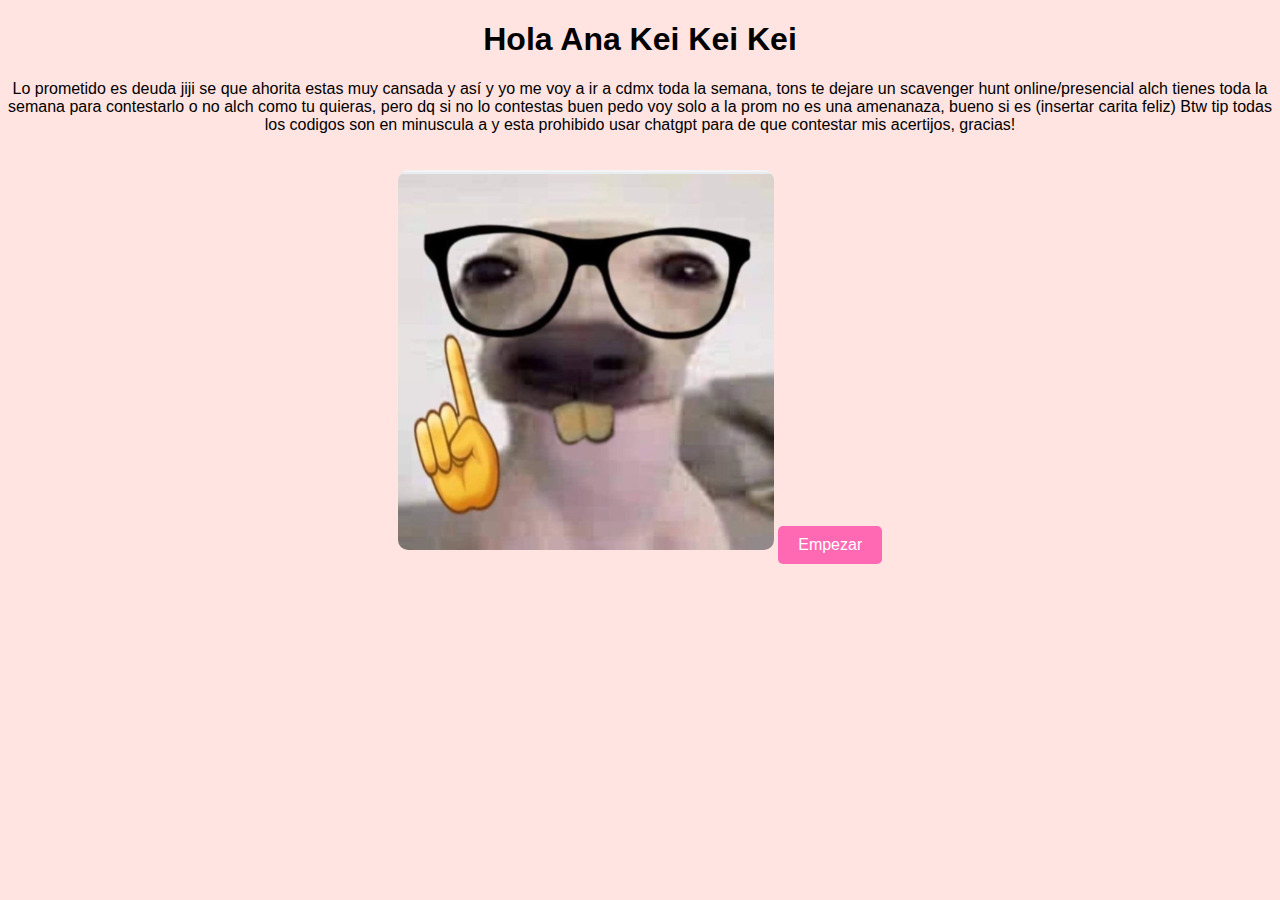
<file: index.html>
<!DOCTYPE html>
<html lang="es">
<head>
    <meta charset="UTF-8">
    <meta name="viewport" content="width=device-width, initial-scale=1.0">
    <title>Bienvenida</title>
    <link rel="stylesheet" href="styles.css">
</head>
<body>
    <div class="welcome-container">
        <h1>Hola Ana Kei Kei Kei</h1>
        <p class="welcome-message">
            Lo prometido es deuda jiji se que ahorita estas muy cansada y así y yo me voy a ir a cdmx toda la semana, tons te dejare un scavenger hunt online/presencial alch tienes toda la semana para contestarlo o no alch como tu quieras, pero dq si no lo contestas buen pedo voy solo a la prom no es una amenanaza, bueno si es (insertar carita feliz) Btw tip todas los codigos son en minuscula a y esta prohibido usar chatgpt para de que contestar mis acertijos, gracias!
        </p>
        <img src="Imagen0.png" alt="Bienvenida Ana" class="welcome-image">
        <button onclick="location.href='pista1.html'">Empezar</button>
    </div>
</body>
</html>
</file>
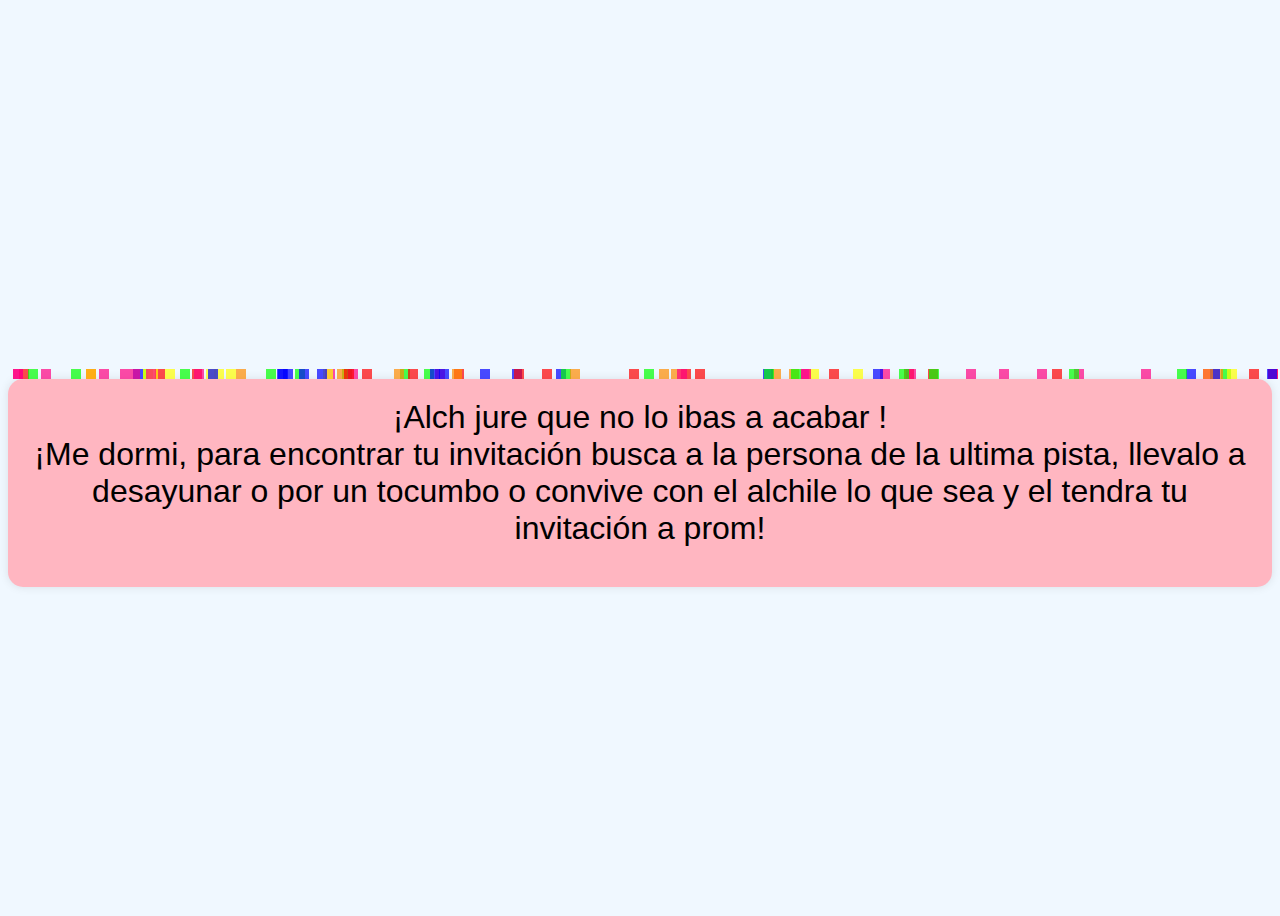
<file: fin.html>
<!DOCTYPE html>
<html lang="es">
<head>
    <meta charset="UTF-8">
    <meta name="viewport" content="width=device-width, initial-scale=1.0">
    <title>¡Final!</title>
    <link rel="stylesheet" href="styles.css">
    <style>
        body {
            display: flex;
            justify-content: center;
            align-items: center;
            height: 100vh;
            background-color: #f0f8ff;
            font-family: 'Comic Sans MS', cursive, sans-serif;
            text-align: center;
            overflow: hidden;
        }
        .container {
            position: relative;
        }
        .message {
            font-size: 2em;
            margin-bottom: 20px;
        }
        .confetti {
            position: absolute;
            width: 10px;
            height: 10px;
            background-color: #ff0;
            top: -10px;
            opacity: 0.7;
            animation: fall 4s infinite;
        }
        @keyframes fall {
            to {
                transform: translateY(100vh) rotate(360deg);
                opacity: 0;
            }
        }
    </style>
</head>
<body>
    <div class="container">
        <div class="message">¡Alch jure que no lo ibas a acabar !<br>¡Me dormi, para encontrar tu invitación busca a la persona de la ultima pista, llevalo a desayunar o por un tocumbo o convive con el alchile lo que sea y el tendra tu invitación a prom!</div>
    </div>
    <script>
        function createConfetti() {
            const container = document.querySelector('.container');
            for (let i = 0; i < 100; i++) {
                const confetti = document.createElement('div');
                confetti.classList.add('confetti');
                confetti.style.backgroundColor = getRandomColor();
                confetti.style.left = `${Math.random() * 100}vw`;
                confetti.style.animationDelay = `${Math.random() * 4}s`;
                container.appendChild(confetti);
            }
        }

        function getRandomColor() {
            const colors = ['#ff0', '#ff8c00', '#ff0080', '#00f', '#0f0', '#f00'];
            return colors[Math.floor(Math.random() * colors.length)];
        }

        createConfetti();
    </script>
</body>
</html>
</file>
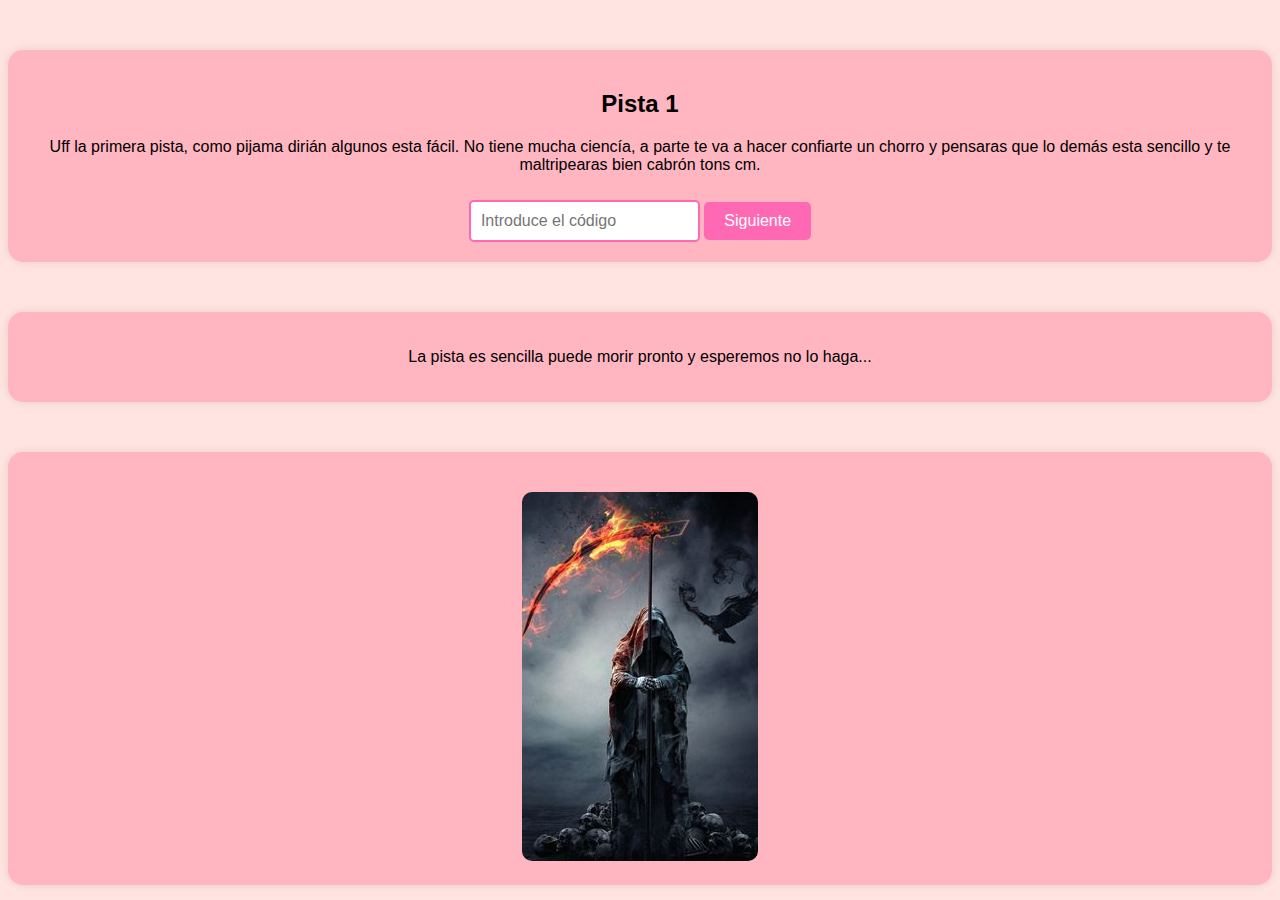
<file: pista1.html>
<!DOCTYPE html>
<html lang="es">
<head>
    <meta charset="UTF-8">
    <meta name="viewport" content="width=device-width, initial-scale=1.0">
    <title>Pista 1</title>
    <link rel="stylesheet" href="styles.css">
</head>
<body>
    <div class="container">
        <h2>Pista 1</h2>
        <p>Uff la primera pista, como pijama dirián algunos esta fácil. No tiene mucha ciencía, a parte te va a hacer confiarte un chorro y pensaras que lo demás esta sencillo y te maltripearas bien cabrón tons cm.</p>
        <input type="text" id="clueInput" placeholder="Introduce el código">
        <button id="nextButton">Siguiente</button>
    </div>

    <div class="container">
        <p>La pista es sencilla puede morir pronto y esperemos no lo haga...</p>
    </div>

    <div class="container">
        <img src="Imagen1.jpg" alt="Imagen de la pista">
    </div>

    <script>
        document.getElementById('nextButton').addEventListener('click', function() {
            const enteredCode = document.getElementById('clueInput').value.trim();
            if (enteredCode === 'oxxogas') {
                window.location.href = 'pista2.html';
            } else {
                alert('Uff te dormiste esta mal!.');
            }
        });
    </script>
</body>
</html>
</file>
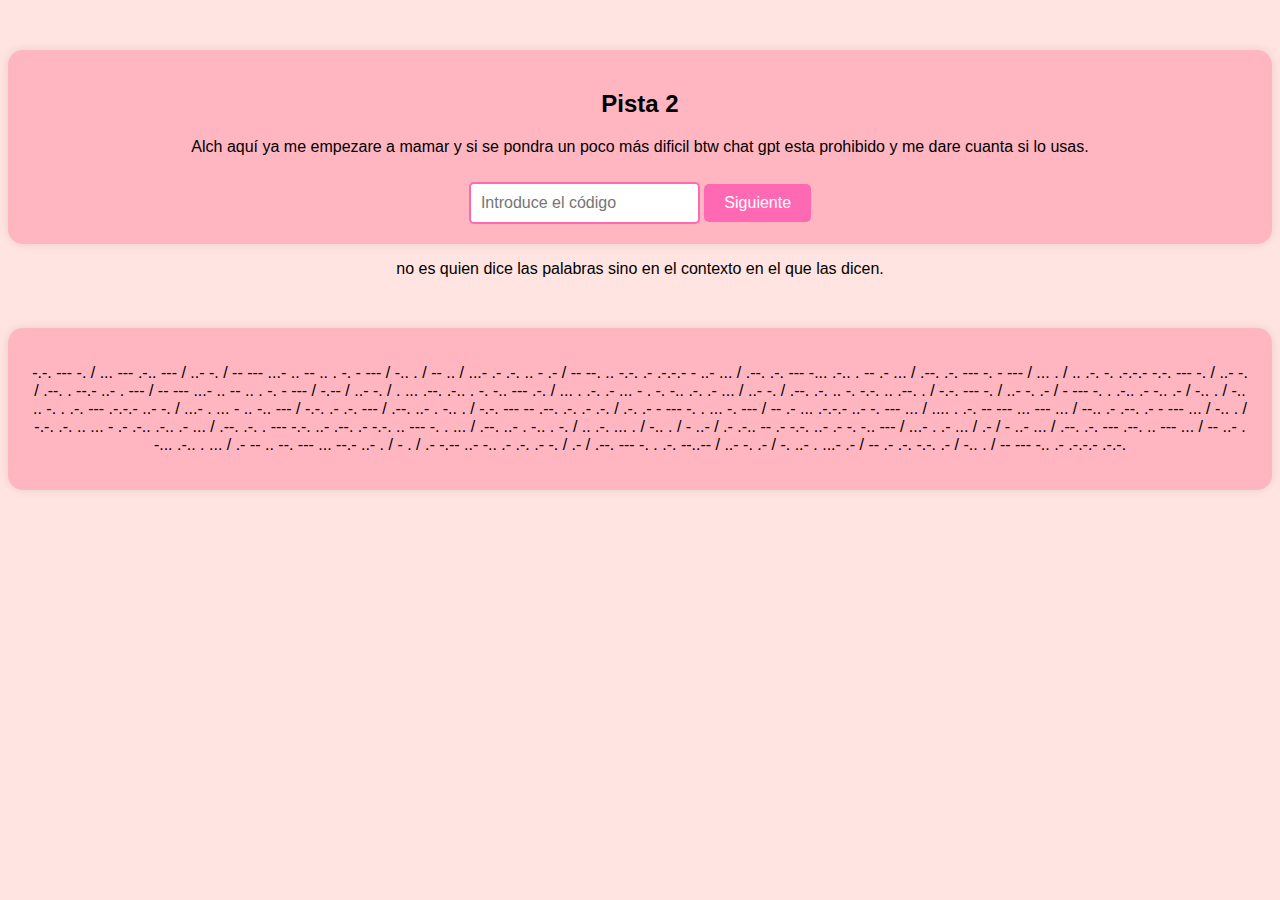
<file: pista2.html>
<!DOCTYPE html>
<html lang="es">
<head>
    <meta charset="UTF-8">
    <meta name="viewport" content="width=device-width, initial-scale=1.0">
    <title>Pista 2</title>
    <link rel="stylesheet" href="styles.css">
</head>
<body>
    <div class="container">
        <h2>Pista 2</h2>
        <p>Alch aquí ya me empezare a mamar y si se pondra un poco más dificil btw chat gpt esta prohibido y me dare cuanta si lo usas.</p>
        <input type="text" id="clueInput" placeholder="Introduce el código">
        <button id="nextButton">Siguiente</button>
    </div>

    <p>no es quien dice las palabras sino en el contexto en el que las dicen.</p>

    <div class="container">
        <p>-.-. --- -. / ... --- .-.. --- / ..- -. / -- --- ...- .. -- .. . -. - --- / -.. . / -- .. / ...- .- .-. .. - .- / -- --. .. -.-. .- .-.-.- - ..- ... / .--. .-. --- -... .-.. . -- .- ... / .--. .-. --- -. - --- / ... . / .. .-. -. .-.-.- -.-. --- -. / ..- -. / .--. . --.- ..- . --- / -- --- ...- .. -- .. . -. - --- / -.-- / ..- -. / . ... .--. .-.. . -. -.. --- .-. / ... . .-. .- ... - . -. -.. .-. .- ... / ..- -. / .--. .-. .. -. -.-. .. .--. . / -.-. --- -. / ..- -. .- / - --- -. . .-.. .- -.. .- / -.. . / -.. .. -. . .-. --- .-.-.- ..- -. / ...- . ... - .. -.. --- / -.-. .- .-. --- / .--. ..- . -.. . / -.-. --- -- .--. .-. .- .-. / .-. .- - --- -. . ... -. --- / -- .- ... .-.-.- ..- -. --- ... / .... . .-. -- --- ... --- ... / --.. .- .--. .- - --- ... / -.. . / -.-. .-. .. ... - .- .-.. .-.. .- ... / .--. .-. . --- -.-. ..- .--. .- -.-. .. --- -. . ... / .--. ..- . -.. . -. / .. .-. ... . / -.. . / - ..- / .- .-.. -- .- -.-. ..- .- -. -.. --- / ...- . .- ... / .- / - ..- ... / .--. .-. --- .--. .. --- ... / -- ..- . -... .-.. . ... / .- -- .. --. --- ... --.- ..- . / - . / .- -.-- ..- -.. .- .-. .- -. / .- / .--. --- -. . .-. --..-- / ..- -. .- / -. ..- . ...- .- / -- .- .-. -.-. .- / -.. . / -- --- -.. .- .-.-.- .-.-. </p>
    </div>


    <script>
        document.getElementById('nextButton').addEventListener('click', function() {
            const enteredCode = document.getElementById('clueInput').value.trim();
            if (enteredCode === 'shrek2') {
                window.location.href = 'pista3.html';
            } else {
                alert('Uff te dormiste esta mal!, siempre digo que es una obra de arte');
            }
        });
    </script>
</body>
</html>
</file>
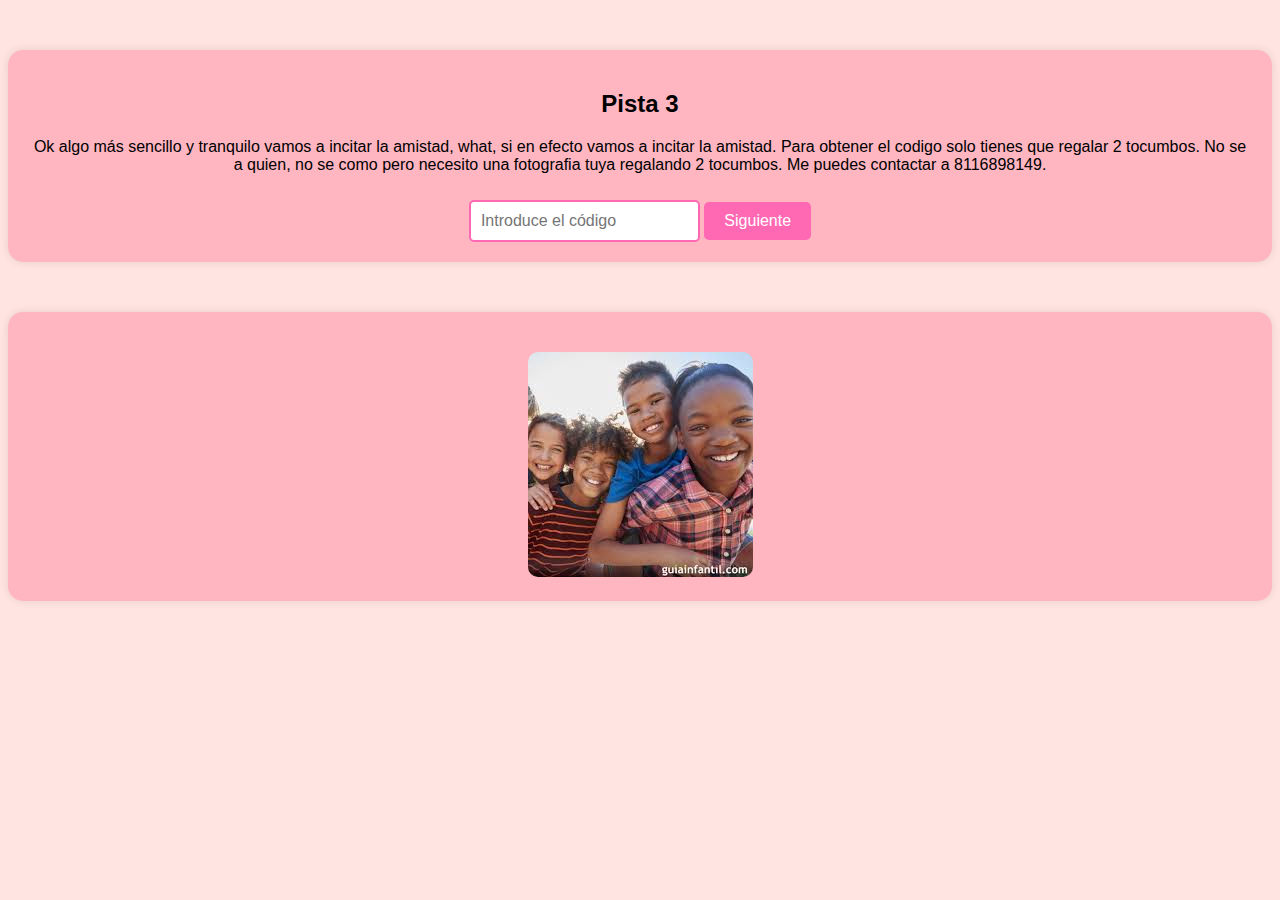
<file: pista3.html>
<!DOCTYPE html>
<html lang="es">
<head>
    <meta charset="UTF-8">
    <meta name="viewport" content="width=device-width, initial-scale=1.0">
    <title>Pista 2</title>
    <link rel="stylesheet" href="styles.css">
</head>
<body>
    <div class="container">
        <h2>Pista 3</h2>
        <p>Ok algo más sencillo y tranquilo vamos a incitar la amistad, what, si en efecto vamos a incitar la amistad. Para obtener el codigo solo tienes que regalar 2 tocumbos. No se a quien, no se como pero necesito una fotografia tuya regalando 2 tocumbos. Me puedes contactar a 8116898149.</p>
        <input type="text" id="clueInput" placeholder="Introduce el código">
        <button id="nextButton">Siguiente</button>
    </div>


    <div class="container">
        <img src="Imagen3.jpg" alt="Imagen de la pista 3">
    </div>

    <script>
        document.getElementById('nextButton').addEventListener('click', function() {
            const enteredCode = document.getElementById('clueInput').value.trim();
            if (enteredCode === 'josueyjorgesincamisa1') {
                window.location.href = 'pista4.html';
            } else {
                alert('Qp Anakaren porque piensas así de josue y jorge alm!! respetalos');
            }
        });
    </script>
</body>
</html>
</file>
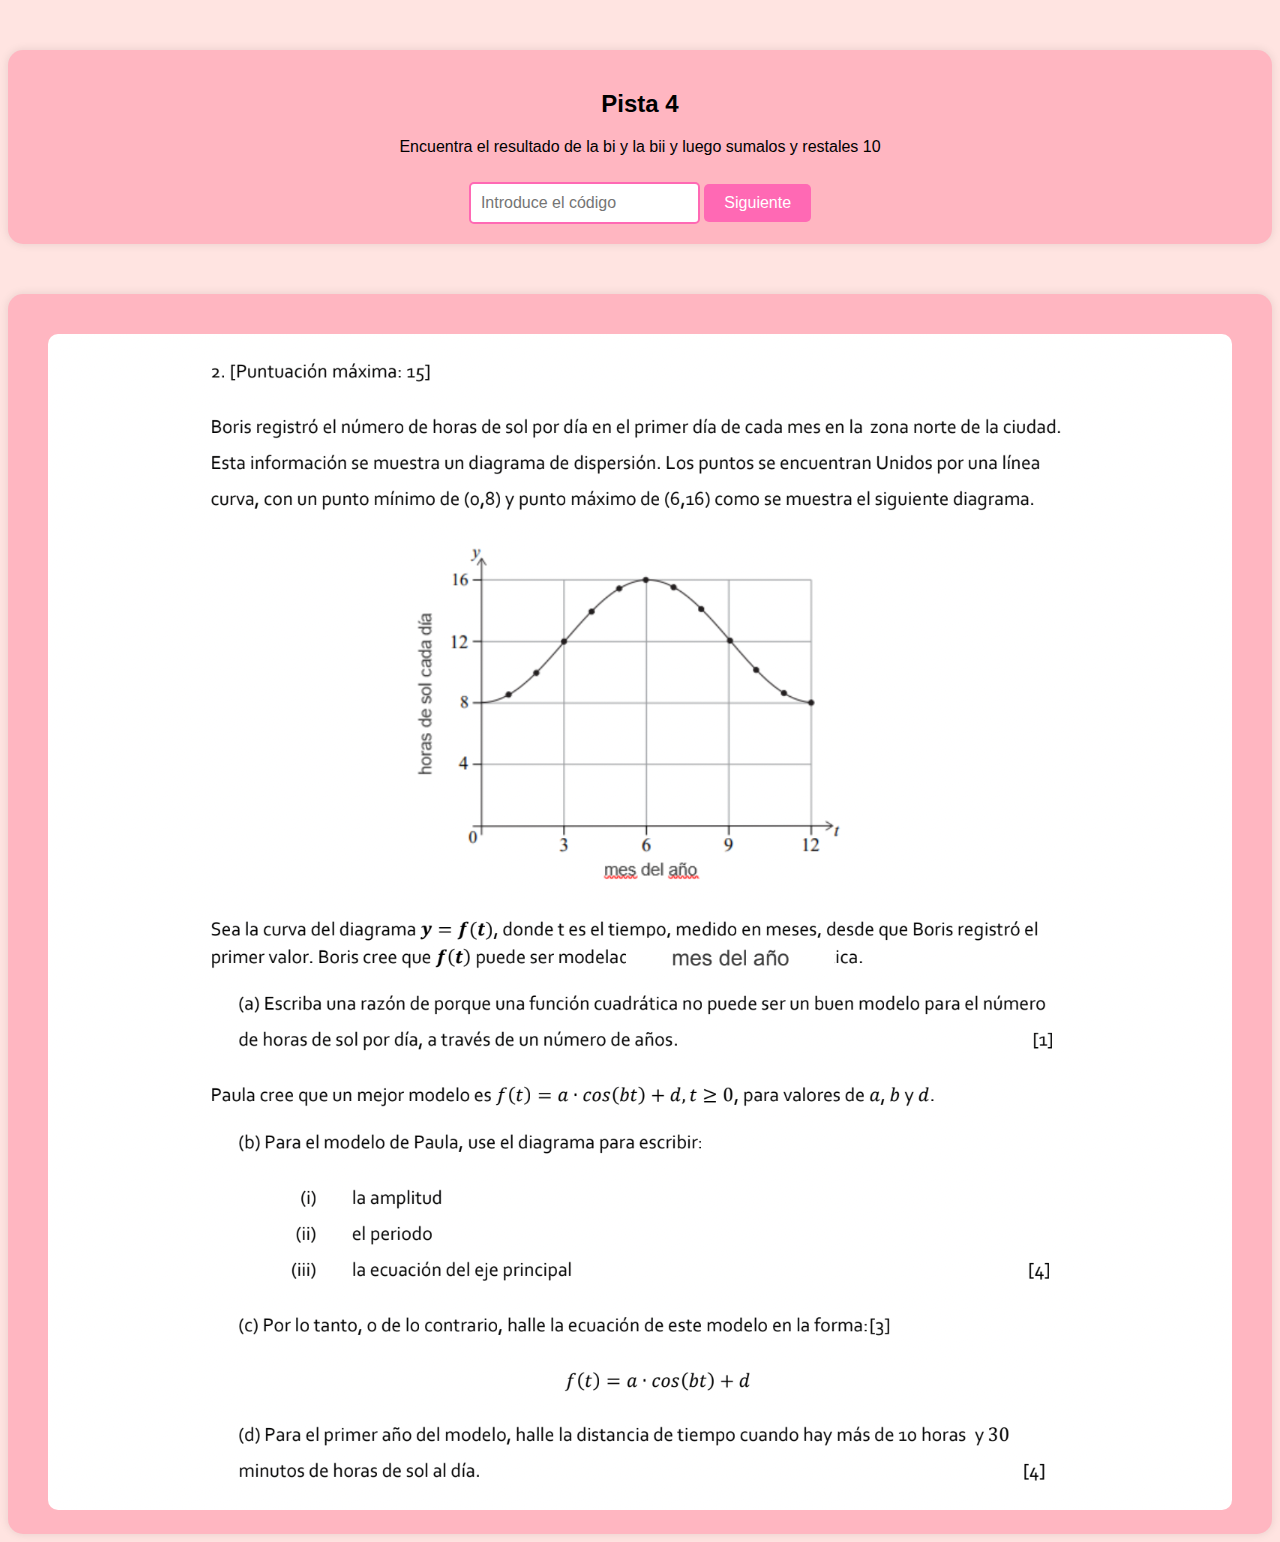
<file: pista4.html>
<!DOCTYPE html>
<html lang="es">
<head>
    <meta charset="UTF-8">
    <meta name="viewport" content="width=device-width, initial-scale=1.0">
    <title>Pista 1</title>
    <link rel="stylesheet" href="styles.css">
</head>
<body>
    <div class="container">
        <h2>Pista 4</h2>
        <p>Encuentra el resultado de la bi y la bii y luego sumalos y restales 10</p>
        <input type="text" id="clueInput" placeholder="Introduce el código">
        <button id="nextButton">Siguiente</button>
    </div>


    <div class="container">
        <img src="Imagen4.png" alt="Imagen de la pista">
    </div>

    <script>
        document.getElementById('nextButton').addEventListener('click', function() {
            const enteredCode = document.getElementById('clueInput').value.trim();
            if (enteredCode === '6') {
                window.location.href = 'pista5.html';
            } else {
                alert('QP ANAKAREN TE LA TIENES QUE SAAABERR');
            }
        });
    </script>
</body>
</html>
</file>
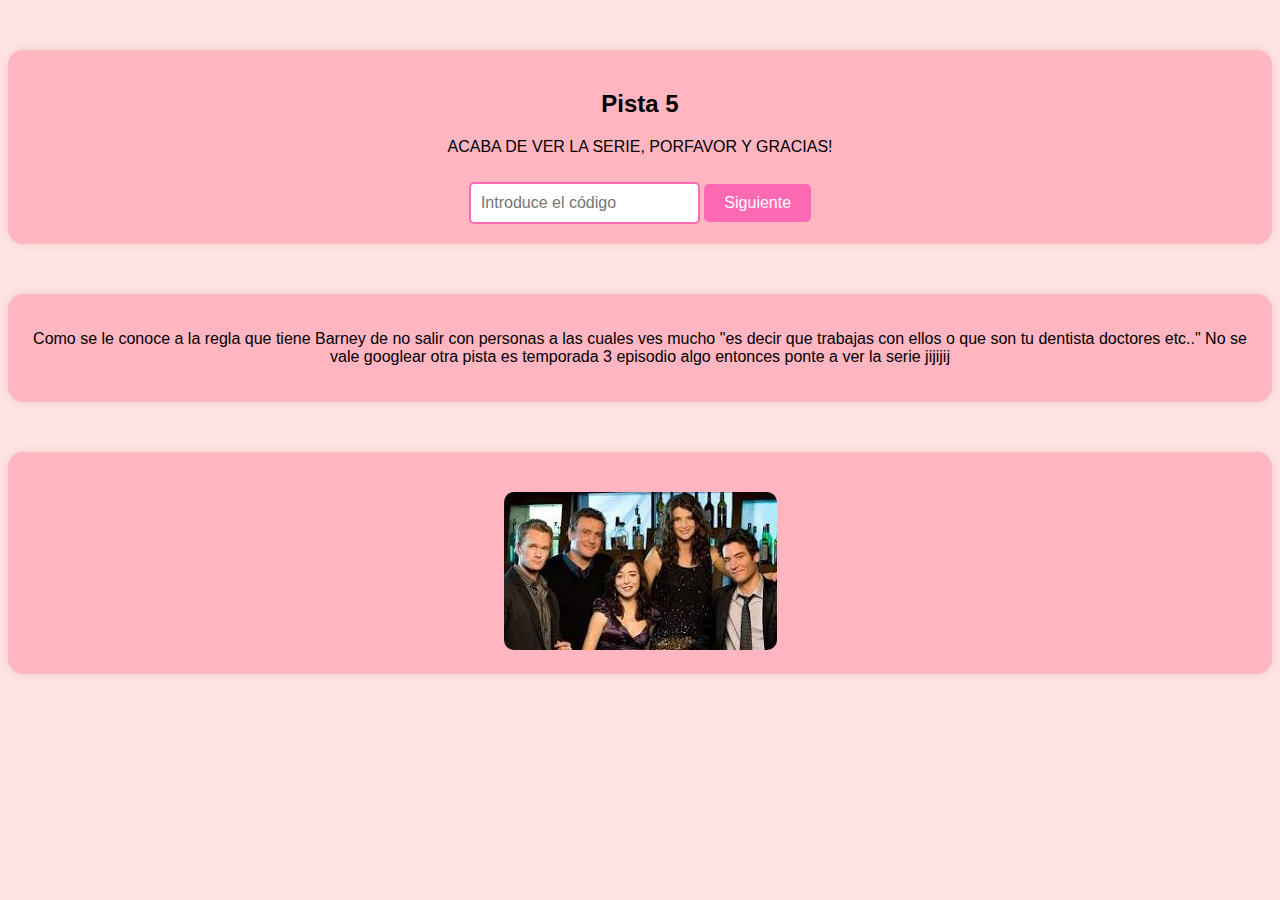
<file: pista5.html>
<!DOCTYPE html>
<html lang="es">
<head>
    <meta charset="UTF-8">
    <meta name="viewport" content="width=device-width, initial-scale=1.0">
    <title>Pista 5</title>
    <link rel="stylesheet" href="styles.css">
</head>
<body>
    <div class="container">
        <h2>Pista 5</h2>
        <p>ACABA DE VER LA SERIE, PORFAVOR Y GRACIAS!</p>
        <input type="text" id="clueInput" placeholder="Introduce el código">
        <button id="nextButton">Siguiente</button>
    </div>

    <div class="container">
        <p>Como se le conoce a la regla que tiene Barney de no salir con personas a las cuales ves mucho "es decir que trabajas con ellos o que son tu dentista doctores etc.." No se vale googlear otra pista es temporada 3 episodio algo entonces ponte a ver la serie jijijij</p>
    </div>

    <div class="container">
        <img src="Imagen5.jpg" alt="Imagen de la pista">
    </div>

    <script>
        document.getElementById('nextButton').addEventListener('click', function() {
            const enteredCode = document.getElementById('clueInput').value.trim();
            if (enteredCode === 'platino') {
                window.location.href = 'pista6.html';
            } else {
                alert('VE LA SERIEEEE');
            }
        });
    </script>
</body>
</html>
</file>
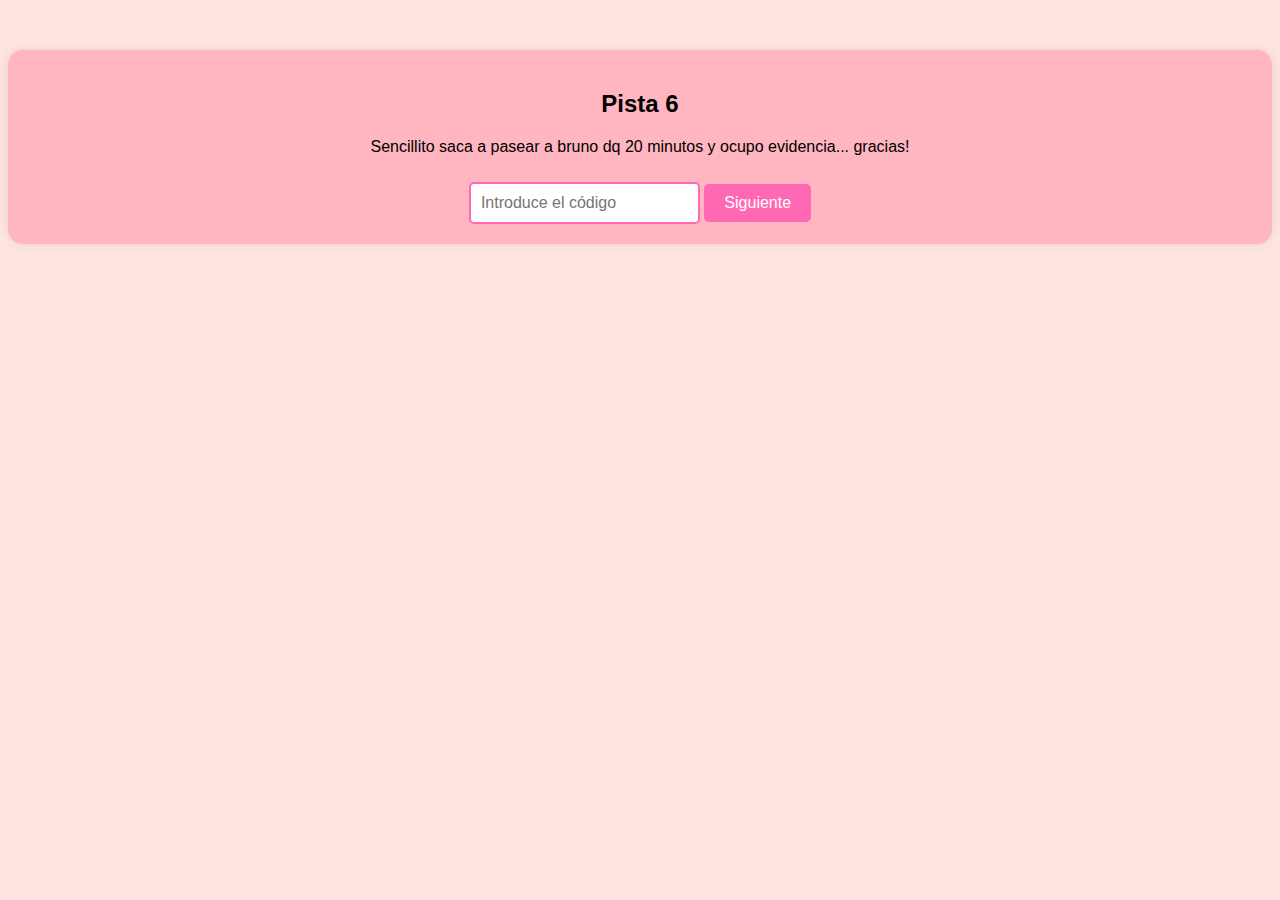
<file: pista6.html>
<!DOCTYPE html>
<html lang="es">
<head>
    <meta charset="UTF-8">
    <meta name="viewport" content="width=device-width, initial-scale=1.0">
    <title>Pista 6</title>
    <link rel="stylesheet" href="styles.css">
</head>
<body>
    <div class="container">
        <h2>Pista 6</h2>
        <p>Sencillito saca a pasear a bruno dq 20 minutos y ocupo evidencia... gracias!</p>
        <input type="text" id="clueInput" placeholder="Introduce el código">
        <button id="nextButton">Siguiente</button>
    </div>
    <script>
        document.getElementById('nextButton').addEventListener('click', function() {
            const enteredCode = document.getElementById('clueInput').value.trim();
            if (enteredCode === 'brunomarsjiji') {
                window.location.href = 'pista7.html';
            } else {
                alert('la evidencia se veia fake alch');
            }
        });
    </script>
</body>
</html>
</file>
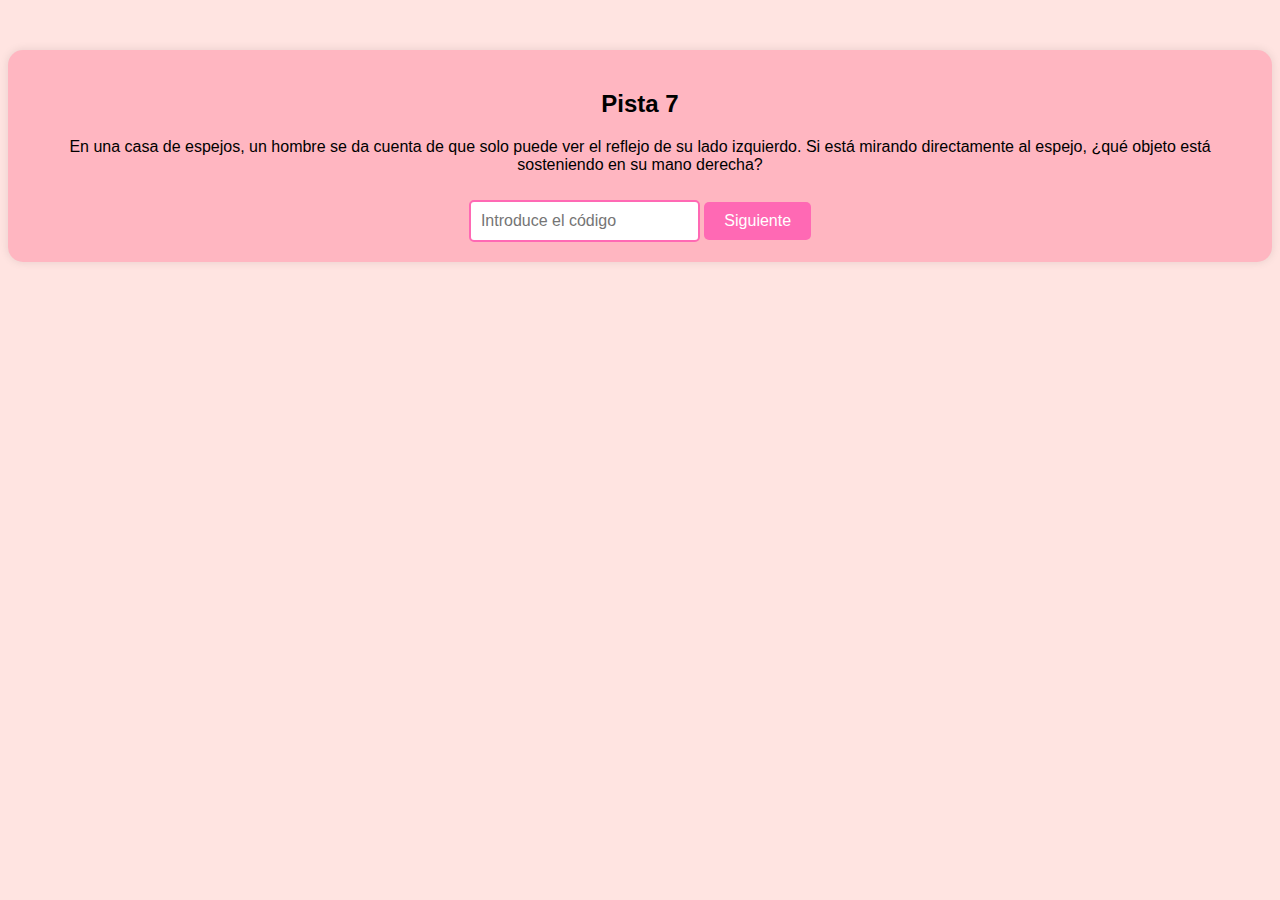
<file: pista7.html>
<!DOCTYPE html>
<html lang="es">
<head>
    <meta charset="UTF-8">
    <meta name="viewport" content="width=device-width, initial-scale=1.0">
    <title>Pista 7</title>
    <link rel="stylesheet" href="styles.css">
</head>
<body>
    <div class="container">
        <h2>Pista 7</h2>
        <p>En una casa de espejos, un hombre se da cuenta de que solo puede ver el reflejo de su lado izquierdo. Si está mirando directamente al espejo, ¿qué objeto está sosteniendo en su mano derecha?
        </p>
        <input type="text" id="clueInput" placeholder="Introduce el código">
        <button id="nextButton">Siguiente</button>
    </div>

    <script>
        document.getElementById('nextButton').addEventListener('click', function() {
            const enteredCode = document.getElementById('clueInput').value.trim();
            if (enteredCode === 'unespejo') {
                window.location.href = 'pista8.html';
            } else {
                alert('uff tantito más mamon');
            }
        });
    </script>
</body>
</html>
</file>
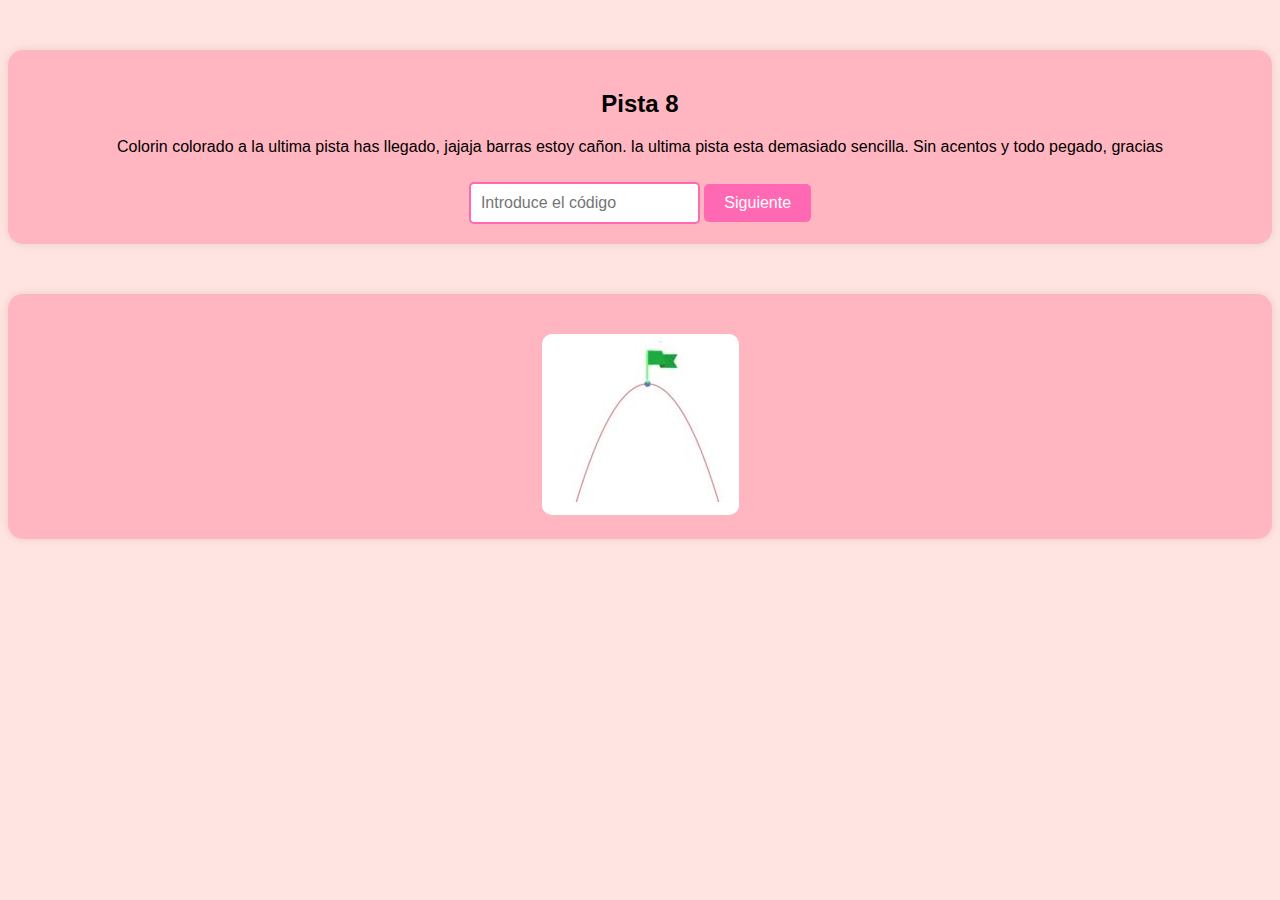
<file: pista8.html>
<!DOCTYPE html>
<html lang="es">
<head>
    <meta charset="UTF-8">
    <meta name="viewport" content="width=device-width, initial-scale=1.0">
    <title>Pista 8</title>
    <link rel="stylesheet" href="styles.css">
</head>
<body>
    <div class="container">
        <h2>Pista 8</h2>
        <p>Colorin colorado a la ultima pista has llegado, jajaja barras estoy cañon. la ultima pista esta demasiado sencilla. Sin acentos y todo pegado, gracias</p>
        <input type="text" id="clueInput" placeholder="Introduce el código">
        <button id="nextButton">Siguiente</button>
    </div>


    <div class="container">
        <img src="Imagen8.png" alt="Imagen de la pista">
    </div>

    <script>
        document.getElementById('nextButton').addEventListener('click', function() {
            const enteredCode = document.getElementById('clueInput').value.trim();
            if (enteredCode === 'maximo') {
                window.location.href = 'fin.html';
            } else {
                alert('Hijole que no te lo supiste te dormiste, bno tip también es una persona');
            }
        });
    </script>
</body>
</html>
</file>
<file: styles.css>
body {
    font-family: 'Comic Sans MS', cursive, sans-serif;
    text-align: center;
    background-color: #ffe4e1;
}

.container {
    margin-top: 50px;
    background-color: #ffb6c1;
    padding: 20px;
    border-radius: 15px;
    box-shadow: 0 0 10px rgba(0, 0, 0, 0.1);
}

button {
    padding: 10px 20px;
    font-size: 16px;
    cursor: pointer;
    background-color: #ff69b4;
    color: white;
    border: none;
    border-radius: 5px;
}

button:hover {
    background-color: #ff1493;
}

input {
    padding: 10px;
    font-size: 16px;
    border: 2px solid #ff69b4;
    border-radius: 5px;
    margin-top: 10px;
}

img {
    margin-top: 20px;
    max-width: 100%;
    border-radius: 10px;
}
</file>
